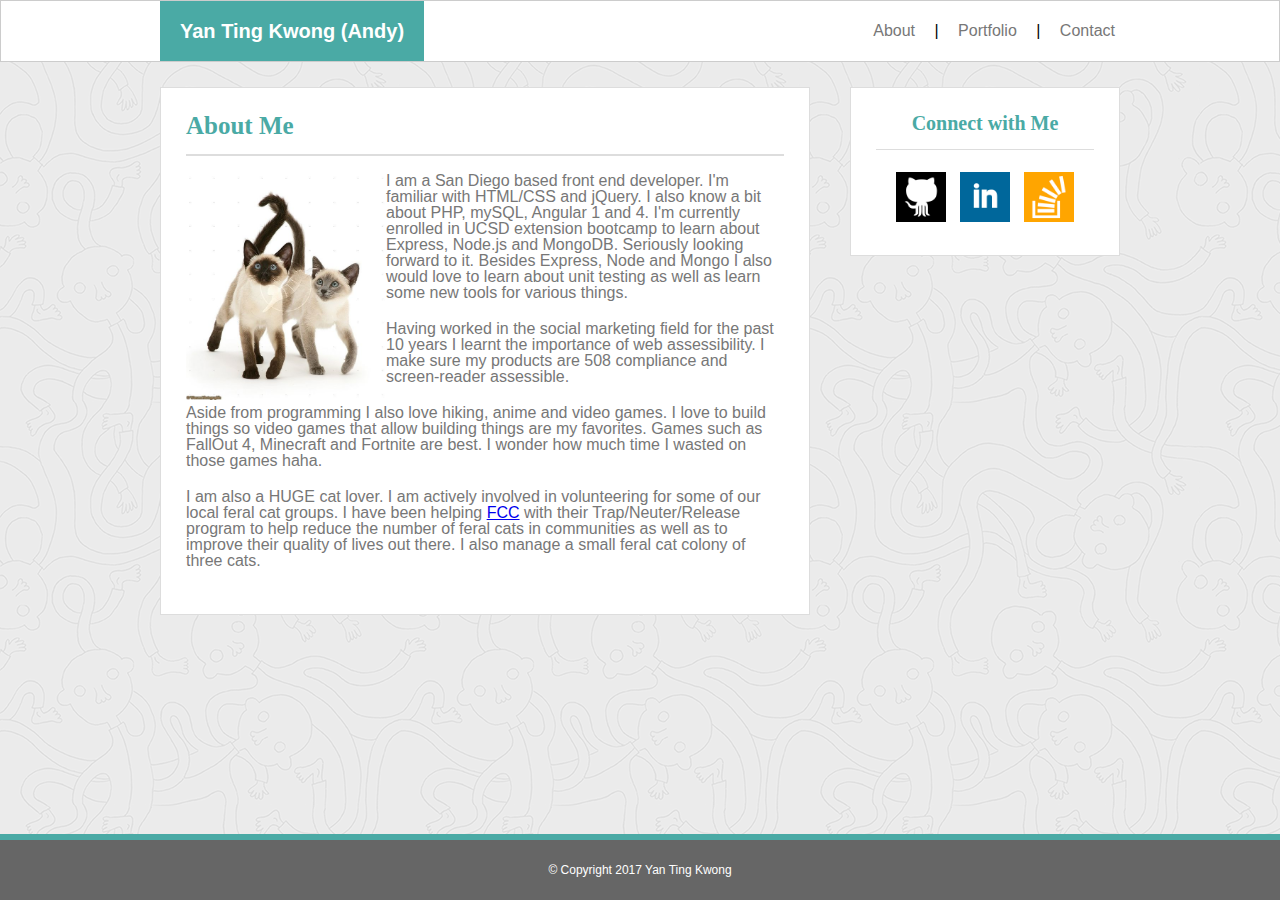
<file: index.html>
<!-- TODO: button interaction/animation -->
<!-- TODO: bootstrap modal -->
<!-- TODO: form submission -->

<!DOCTYPE html>
<html lang="en">
	<head>
		<title>Andy's Portfolio</title>
		<link rel="shortcut icon" href="favicon.png" type="image/x-icon" />
		<link rel="stylesheet" type="text/css" href="assets/css/reset.css">
		<link rel="stylesheet" type="text/css" href="assets/css/style.css">
	</head>
	<body>
		<header class="white-bkg">
			<div class="header-wrapper">
				<div class="site-logo tael-bkg">Yan Ting Kwong (Andy)</div>
				<div class="main-nav">
					<ul>
						<li><a href="index.html">About</a></li>
						<li><a href="portfolio.html">Portfolio</a></li>
						<li><a href="contact.html">Contact</a></li>
					</ul>
				</div>
			</div>
		</header>
		<div class="mobile-nav white-bkg">
			<ul>
				<li><a href="index.html">About</a></li>
				<li><a href="portfolio.html">Portfolio</a></li>
				<li><a href="contact.html">Contact</a></li>
			</ul>
		</div>

		<div class="main-container">
			<div class="left-column white-bkg">
				<h1>About Me</h1>
				<hr>
				<div class="profile-picture">
					<img src="assets/images/kittens.jpg" alt="picture of two cats">
				</div>

				<p>
					I am a San Diego based front end developer. I'm familiar with HTML/CSS and jQuery. I also know a bit about PHP, mySQL, Angular 1 and 4. I'm currently enrolled in UCSD extension bootcamp to learn about Express, Node.js and MongoDB. Seriously looking forward to it. Besides Express, Node and Mongo I also would love to learn about unit testing as well as learn some new tools for various things. 
				</p>
				<p>
					Having worked in the social marketing field for the past 10 years I learnt the importance of web assessibility. I make sure my products are 508 compliance and screen-reader assessible. 
				</p>
				<p>
					Aside from programming I also love hiking, anime and video games. I love to build things so video games that allow building things are my favorites. Games such as FallOut 4, Minecraft and Fortnite are best. I wonder how much time I wasted on those games haha.
				</p>
				<p>
					I am also a HUGE cat lover. I am actively involved in volunteering for some of our local feral cat groups. I have been helping <a href="http://www.feralcat.com/" target="_blank">FCC</a> with their Trap/Neuter/Release program to help reduce the number of feral cats in communities as well as to improve their quality of lives out there. I also manage a small feral cat colony of three cats.
				</p>
			</div>

			<div class="right-column white-bkg">
				<h2>Connect with Me</h2>
				<hr>
				<a href="https://github.com/yankwong" target="_blank">
					<img class="social-icon github" src="assets/images/github.png" alt="github logo">
				</a>
				<a href="https://www.linkedin.com/in/yan-ting-kwong-ab93bba4/" target="_blank"><img class="social-icon github" src="assets/images/linkedin.png" alt="linkedin logo"></a>
				<a href="https://stackoverflow.com/users/8320968/andy-k" target="_blank"><img class="social-icon github" src="assets/images/stackoverflow.png" alt="stackoverflow logo"></a>

			</div>
		</div>

		<footer>© Copyright 2017 Yan Ting Kwong</footer>

		<script src="https://code.jquery.com/jquery-3.2.1.min.js" integrity="sha256-hwg4gsxgFZhOsEEamdOYGBf13FyQuiTwlAQgxVSNgt4=" crossorigin="anonymous"></script>
	</body>
</html>
</file>
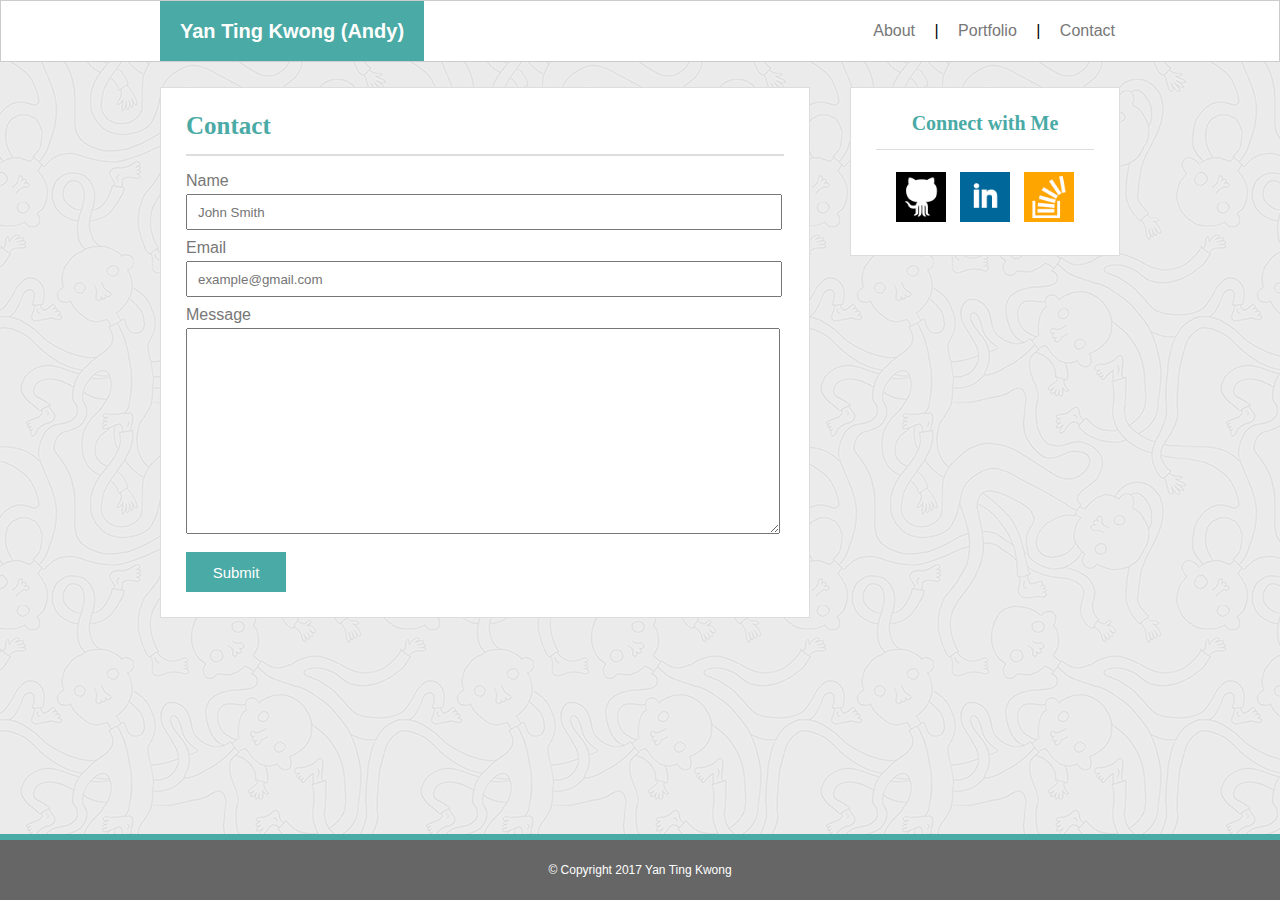
<file: contact.html>
<!DOCTYPE html>
<html lang="en">
	<head>
		<title>Andy's Portfolio</title>
		<link rel="shortcut icon" href="favicon.png" type="image/x-icon" />
		<link rel="stylesheet" type="text/css" href="assets/css/reset.css">
		<link rel="stylesheet" type="text/css" href="assets/css/style.css">
	</head>
	<body>
		<header class="white-bkg">
			<div class="header-wrapper">
				<div class="site-logo tael-bkg">Yan Ting Kwong (Andy)</div>
				<div class="main-nav">
					<ul>
						<li><a href="index.html">About</a></li>
						<li><a href="portfolio.html">Portfolio</a></li>
						<li><a href="contact.html">Contact</a></li>
					</ul>
				</div>
			</div>
		</header>
		<div class="mobile-nav white-bkg">
			<ul>
				<li><a href="index.html">About</a></li>
				<li><a href="portfolio.html">Portfolio</a></li>
				<li><a href="contact.html">Contact</a></li>
			</ul>
		</div>

		<div class="main-container">
			<div class="left-column white-bkg">
				<h1>Contact</h1>
				<hr>

				<form id="contact-me">
				<span class="label">Name</span>
				<input type="text" placeholder="John Smith" name="from">
				<span class="label">Email</span>
				<input type="text" placeholder="example@gmail.com" name="email">
				<span class="label">Message</span>
				<textarea name="message"></textarea>
				<button class="btn submit-btn">Submit</button>
				</form>

			</div>

			<div class="right-column white-bkg">
				<h2>Connect with Me</h2>
				<hr>
				<a href="https://github.com/yankwong" target="_blank">
					<img class="social-icon github" src="assets/images/github.png" alt="github logo">
				</a>
				<a href="https://www.linkedin.com/in/yan-ting-kwong-ab93bba4/" target="_blank"><img class="social-icon github" src="assets/images/linkedin.png" alt="linkedin logo"></a>
				<a href="https://stackoverflow.com/users/8320968/andy-k" target="_blank"><img class="social-icon github" src="assets/images/stackoverflow.png" alt="stackoverflow logo"></a>

			</div>
		</div>

		<div class="contact-me-modal">
			<div class="modal-inner">
				<h2>Thanks for contacting me!!</h2>
				<p>Unfortunately this form is not ready yet. Please check back later!</p>
			</div>
		</div>

		<footer>© Copyright 2017 Yan Ting Kwong</footer>

		<script src="https://code.jquery.com/jquery-3.2.1.min.js" integrity="sha256-hwg4gsxgFZhOsEEamdOYGBf13FyQuiTwlAQgxVSNgt4=" crossorigin="anonymous"></script>
		<script src="assets/js/app.js"></script>
	</body>
</html>
</file>
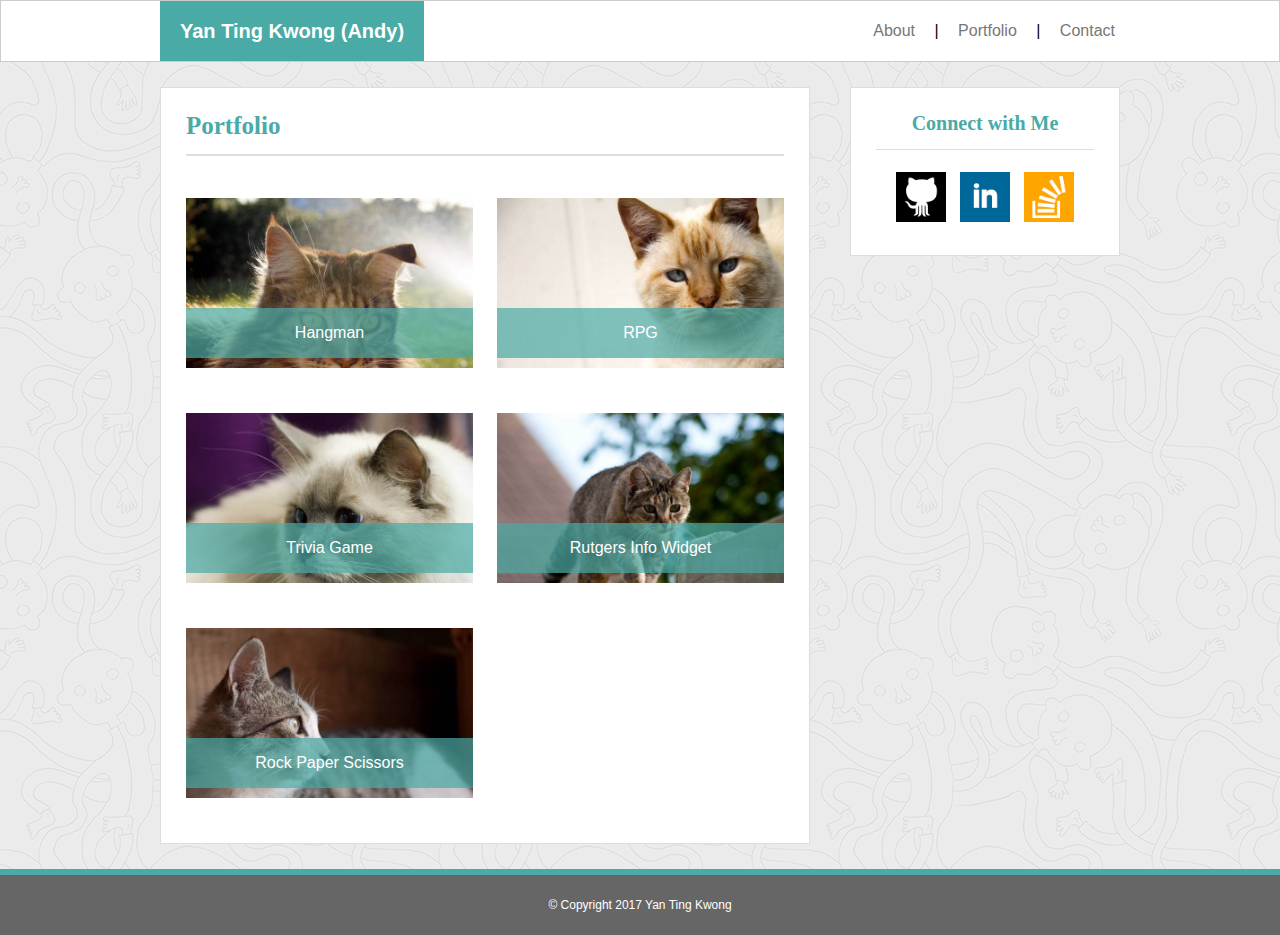
<file: portfolio.html>
<!DOCTYPE html>
<html lang="en">
	<head>
		<title>Andy's Portfolio</title>
		<link rel="shortcut icon" href="favicon.png" type="image/x-icon" />
		<link rel="stylesheet" type="text/css" href="assets/css/reset.css">
		<link rel="stylesheet" type="text/css" href="assets/css/style.css">
	</head>
	<body>
		<header class="white-bkg">
			<div class="header-wrapper">
				<div class="site-logo tael-bkg">Yan Ting Kwong (Andy)</div>
				<div class="main-nav">
					<ul>
						<li><a href="index.html">About</a></li>
						<li><a href="portfolio.html">Portfolio</a></li>
						<li><a href="contact.html">Contact</a></li>
					</ul>
				</div>
			</div>
		</header>
		<div class="mobile-nav white-bkg">
			<ul>
				<li><a href="index.html">About</a></li>
				<li><a href="portfolio.html">Portfolio</a></li>
				<li><a href="contact.html">Contact</a></li>
			</ul>
		</div>

		<div class="main-container">
			<div class="left-column white-bkg">
				<h1>Portfolio</h1>
				<hr>
				<div class="port-block odd block-1">
					<a href="#"><span class="label">Hangman</span></a>
				</div>
				<div class="port-block even block-2">
					<a href="#"><span class="label">RPG</span></a>
				</div>
				<div class="port-block odd block-3">
					<a href="#"><span class="label">Trivia Game</span></a>
				</div>
				<div class="port-block even block-4">
					<a href="#"><span class="label">Rutgers Info Widget</span></a>
				</div>
				<div class="port-block odd block-5">
					<a href="#"><span class="label">Rock Paper Scissors</span></a>
				</div>
				
			</div>

			<div class="right-column white-bkg">
				<h2>Connect with Me</h2>
				<hr>
				<a href="https://github.com/yankwong" target="_blank">
					<img class="social-icon github" src="assets/images/github.png" alt="github logo">
				</a>
				<a href="https://www.linkedin.com/in/yan-ting-kwong-ab93bba4/" target="_blank"><img class="social-icon github" src="assets/images/linkedin.png" alt="linkedin logo"></a>
				<a href="https://stackoverflow.com/users/8320968/andy-k" target="_blank"><img class="social-icon github" src="assets/images/stackoverflow.png" alt="stackoverflow logo"></a>

			</div>
		</div>

		<div class="portfolio-modal">
			<div class="modal-inner">
				<h2>Links are not ready yet</h2>
				<p>Please check back later</p>
			</div>
		</div>

		<footer>© Copyright 2017 Yan Ting Kwong</footer>

		<script src="https://code.jquery.com/jquery-3.2.1.min.js" integrity="sha256-hwg4gsxgFZhOsEEamdOYGBf13FyQuiTwlAQgxVSNgt4=" crossorigin="anonymous"></script>
		<script src="assets/js/app.js"></script>
	</body>
</html>
</file>
<file: assets/css/style.css>
body {
	background: url('../images/ignasi_pattern_s.png');
	font-family: 'Arial', 'Helvetica Neue', Helvetica, sans-serif;
	display: flex;
	display: -webkit-box;  /* OLD - iOS 6-, Safari 3.1-6, BB7 */
  	display: -ms-flexbox;  /* TWEENER - IE 10 */
  	display: -webkit-flex; /* NEW - Safari 6.1+. iOS 7.1+, BB10 */
	flex-direction: column;
	height: 100vh;

	-webkit-transition: all 2s; /* Safari */
    transition: all 2s;
}

h1, h2, h3, h4 {
	font-family: 'Georgia', Times, Times New Roman, serif;
	color: #4aaaa5;
	font-weight: bold;
}

h1 {
	font-size: 25px;
}

h2 {
	font-size: 20px;
}

p {
	color: #777777;
	margin-bottom: 20px;
}

hr {
	margin: 25px 0;
    display: block;
    height: 1px;
    border: 0;
    border-top: 1px solid #dddddd;
    margin: 1em 0;
    padding: 0; 

}

header {
	border: 1px solid #cccccc;
	background-color: #fff;
	height: 60px;
	line-height: 60px;
	padding: 0 50px;
}

header::after {
	content: "";
	display: block;
	clear: both;
}

.header-wrapper {
	width: 960px;
	margin: 0 auto;
	position: relative;
}

.site-logo {
	float: left;
	color: #fff;
	height: 60px;
    text-align: center;
    padding: 0 20px;
    font-weight: bold;
    font-size: 20px;
}

.main-nav {
	position: absolute;
	right: 0;
	display: none;
}

.mobile-nav {
	display: block;
	width: 100%;
	text-align: center;
}
.mobile-nav li  {
	display: block;
	list-style: none;
	padding: 10px 0;
}


@media(min-width: 768px) {
	.main-nav {
		display: block;
	}
	.mobile-nav {
		display: none;
	}
}


.main-nav li {
	display: inline;
	list-style: none;
}

.main-nav li a, .mobile-nav li a {
	text-decoration: none;
	color: #777777;
	padding: 5px;
}

.main-nav li a:hover {
	background-color: #4aaaa5;
	color: #fff;
}

.main-nav li + li:before {
    content: " | ";
    padding: 0 10px;
}

.main-container {
	flex: 1 0 auto;
	width: 960px;
	padding: 0 50px;
	margin: 25px auto;
}
.main-container::after {
	content: "";
	display: block;
	clear: both;
}

.left-column {
	width: 598px;
	padding: 25px;
	float: left;
	border: 1px solid #dddddd;
}

.profile-picture img {
	width: 200px;
	height: auto;
	float: left;
}

.right-column {
	float: right;
	width: 218px;
	text-align: center;
	padding: 25px;
	border: 1px solid #dddddd;
}
.left-column hr {
	border-top: 2px solid #dddddd;
}
.right-column hr {
	
}

.right-column a {
	text-decoration: none;
}

.white-bkg {
	background-color: #fff;
}

.tael-bkg {
	background-color: #4aaaa5;
}

.social-icon {
	width: 30%;
	max-width: 50px;
	margin: 5px;
}

footer {
	border-top: 6px solid #4aaaa5;
	background-color: #666666;
	color: #fff;
	text-align: center;
	height: 60px;
	line-height: 60px;
	font-size: 12px;
}


/* Contact Page */
span.label {
	display: block;
	color: #777777;
	margin: 10px 0 5px 0;
}
input, textarea {
	width: 97%;
	padding-left: 10px;
}
input {
	height: 30px;
}
textarea {
	min-height: 200px;
	margin-bottom: 15px;
}
.submit-btn {
	background-color: #4aaaa5;
	color: #fff;
	border-radius: 0;
	border: 0;
	width: 100px;
	height: 40px;
	font-size: 15px;
	cursor: pointer;
}
.submit-btn:hover {
	background-color: #377F7C;
}

.contact-me-modal, .portfolio-modal {
	display: none;
	position: fixed;
	top: 0;
	left: 0;
	width: 100%;
	height: 100%;
	background-color: rgb(0,0,0); /* Fallback color */
    background-color: rgba(0,0,0,0.4); /* Black w/ opacity */
}
.contact-me-modal .modal-inner,
.portfolio-modal .modal-inner{
	background-color: #fff;
	height: 200px;
	width: 450px;
	border: 1px solid #dddddd;
	padding: 25px;
}

.contact-me-modal.shown,
.portfolio-modal.shown {
	display: flex;
	align-items: center;
	justify-content: center;
}
.modal-inner p {
	margin-top: 30px;
}

/* Portfolio Page */
.port-block {
	position: relative;
	width: 48%;
	margin: 25px 0 20px 0;
	height: 170px;
	background-repeat: no-repeat;
	background-size: cover;
}

.port-block.odd {
	float:left;
}

.port-block.even {
	float: right;
}

.port-block.even::after {
	content: "";
	display: block;
	clear: both;
}

.port-block span.label {
	position: absolute;
	width: 100%;
	height: 50px;
	color: #fff;
	bottom: 5px;
	text-align: center;
	line-height: 50px;
	background-color: rgb(74, 170, 165);
	background-color: rgba(74, 170, 165, 0.7);
}
.port-block span.label:hover{
	background-color: rgba(74, 170, 165, 1);	
}

.port-block.block-1 {
	background-image: url('../images/cat-01.jpg');
}
.port-block.block-2 {
	background-image: url('../images/cat-02.jpg');
}
.port-block.block-3 {
	background-image: url('../images/cat-03.jpg');
}
.port-block.block-4 {
	background-image: url('../images/cat-04.jpg');
}
.port-block.block-5 {
	background-image: url('../images/cat-05.jpg');
}
</file>
